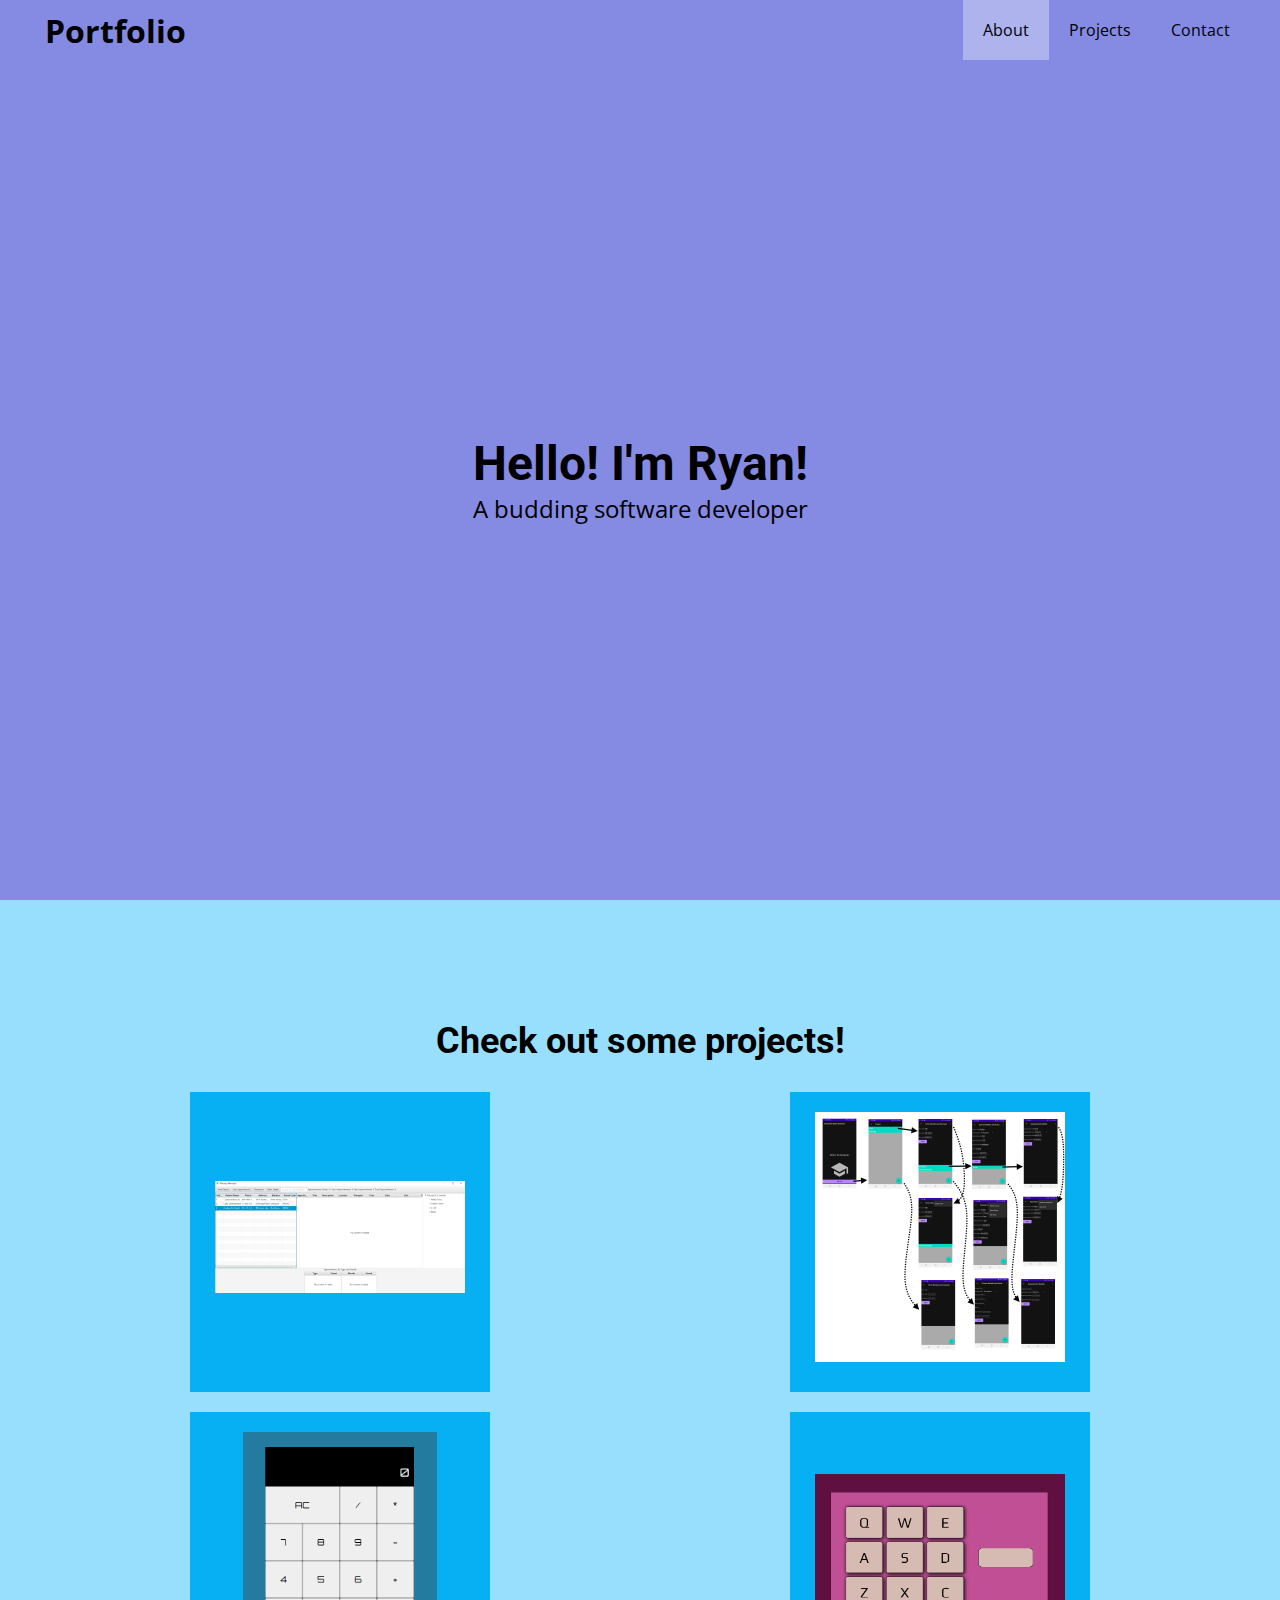
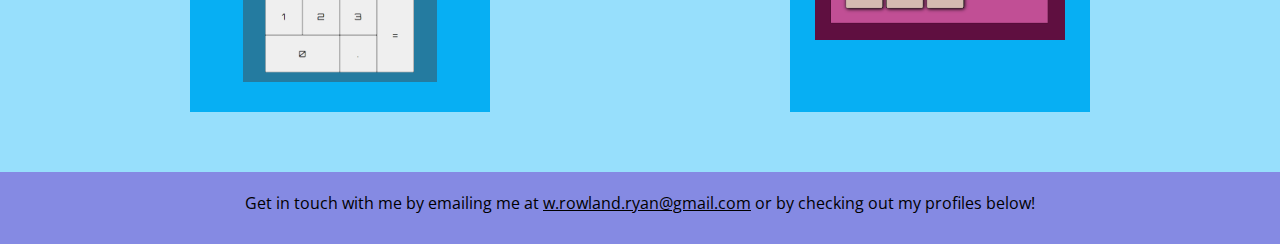
<file: index.html>
<!DOCTYPE html>
<html lang="en" >

<head>
  <meta charset="UTF-8">
  <title>Ryan Rowland Portfolio</title>
  <link rel="stylesheet" href="https://use.fontawesome.com/releases/v5.7.2/css/all.css" integrity="sha384-fnmOCqbTlWIlj8LyTjo7mOUStjsKC4pOpQbqyi7RrhN7udi9RwhKkMHpvLbHG9Sr" crossorigin="anonymous">
  <link rel="stylesheet" href="css/style.css">
</head>

<body>

  <div class="container">
  <nav id="navbar">
    <header><i class="fa fa-2x fa-book-open"></i> <h1>Portfolio</h1></header>
    <ul id="menu">
      <li><a class="nav-link active" href="#welcome-section">About</a></li>
      <li><a class="nav-link" href="#portfolio">Projects</a></li>
      <li><a class="nav-link" href="#contact">Contact</a></li>
    </ul>
  </nav>
  <div class="section" id="welcome-section">
    <div>
      <h1>Hello! I'm Ryan!</h1>
      <p>A budding software developer</p>
    </div>
  </div>
  <div class="section"  id="portfolio" class="portfolio">
    <header>
      <h2>Check out some projects!</h2>
    </header>
    <div id="projects">
      <div class="project-tile">
        <a href="appointmentTracker.html" target="_blank" class="project-link"><img src="images/appointmentTrackerMainScreen.png" alt="link to Appointment Tracker" class="project-pic">
          <div class="project-title">
            Appointment Tracker
          </div>
        </a>
      </div>
      <div class="project-tile">
        <a href="classScheduler.html" target="_blank" class="project-link"><img src="images/classSchedulerStoryboard.png" alt="link to class Scheduler" class="project-pic">
          <div class="project-title">
            Class Scheduler
          </div>
        </a>
      </div>
      <div class="project-tile">
        <a href="javaScriptCalculator.html" target="_blank" class="project-link"><img src="images/JSCalculator.png" alt="link to JavaScript Calculator" class="project-pic">
          <div class="project-title">
            JavaScript Calculator
          </div>
        </a>
      </div>
      <div class="project-tile">
        <a href="drumMachine.html" target="_blank" class="project-link"><img src="images/DrumMachine.png" alt="link to Drum Machine" class="project-pic">
          <div class="project-title">
            Drum Machine
          </div>
        </a>
      </div>
    </div>

  </div>
  <div class="section" id="contact">
    <p>Get in touch with me by emailing me at <a href="mailto:w.rowland.ryan@gmail.com?subject=Hello!">w.rowland.ryan@gmail.com</a> or by checking out my profiles below!</p>
    <div id="icons">
      <div id="freeCodeCamp"><a id="profile-link" href="https://www.freecodecamp.org/ryanwrowland" target="_blank"><i class="fab fa-3x fa-free-code-camp"></i></a></div>
      <div id="linkedin"><a id="linkedin-link" href="https://www.linkedin.com/in/ryan-w-rowland/" target="_blank"><i class="fab fa-3x fa-linkedin"></i></a></div>
      <div id="github"><a id="github-link" href="https://github.com/RyanWRowland" target="_blank"><i class="fab fa-3x fa-github"></i></a></div>
    </div>
  </div>
</div>
  <script src='https://cdnjs.cloudflare.com/ajax/libs/jquery/3.3.1/jquery.min.js'></script>
  <script  src="js/index.js"></script>
</body>

</html>
</file>
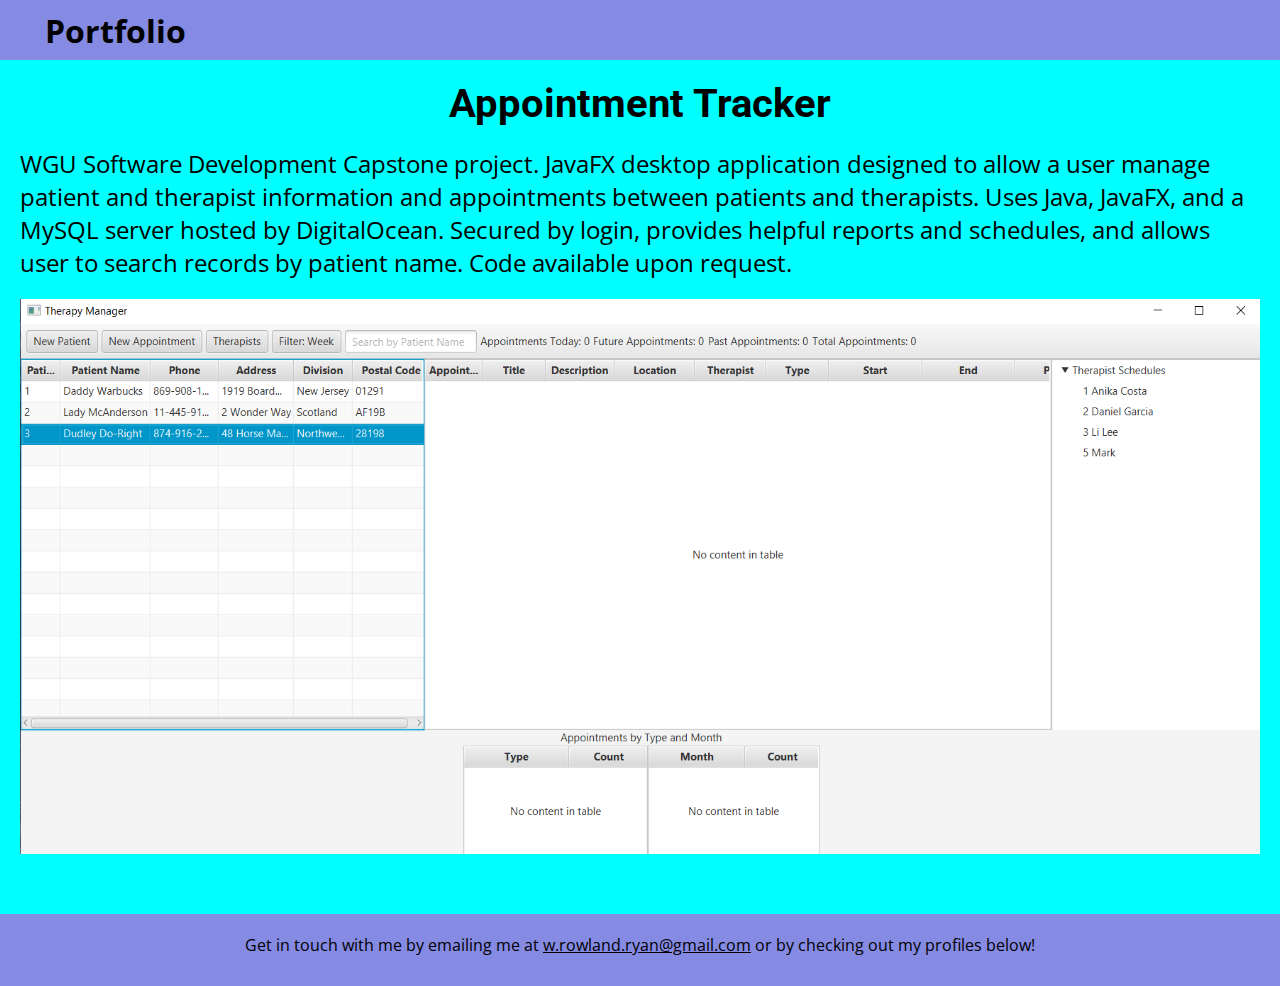
<file: appointmentTracker.html>
<!DOCTYPE html>
<html lang="en" >

  <head>
    <meta charset="UTF-8">
    <title>Appointment Tracker</title>
    <link rel="stylesheet" href="https://use.fontawesome.com/releases/v5.7.2/css/all.css" integrity="sha384-fnmOCqbTlWIlj8LyTjo7mOUStjsKC4pOpQbqyi7RrhN7udi9RwhKkMHpvLbHG9Sr" crossorigin="anonymous">
    <link rel="stylesheet" href="css/style.css">
  </head>
  <body>
    <div class="container">
      <nav id="navbar" class="project-nav">
        <a class="home" href="index.html">
          <header><i class="fa fa-2x fa-book-open"></i> <h1>Portfolio</h1></header>
        </a>
      </nav>

      <div class="section light-blue">
        <h1 class="project-title">Appointment Tracker</h1>
        <p class="project-description">
          WGU Software Development Capstone project. JavaFX desktop application designed to allow a user manage patient and therapist information and appointments between patients and therapists.
          Uses Java, JavaFX, and a MySQL server hosted by DigitalOcean. Secured by login, provides helpful reports and schedules, and allows user to search records by patient name.
          Code available upon request.
        </p>
        <img class="project-image" src="images/appointmentTrackerMainScreen.png" alt="Main screen of the Appointment Tracker project">
      </div>

      <div class="section" id="contact">
        <p>Get in touch with me by emailing me at <a href="mailto:w.rowland.ryan@gmail.com?subject=Hello!">w.rowland.ryan@gmail.com</a> or by checking out my profiles below!</p>
        <div id="icons">
          <div id="freeCodeCamp"><a id="profile-link" href="https://www.freecodecamp.org/ryanwrowland" target="_blank"><i class="fab fa-3x fa-free-code-camp"></i></a></div>
          <div id="linkedin"><a id="linkedin-link" href="https://www.linkedin.com/in/ryan-w-rowland/" target="_blank"><i class="fab fa-3x fa-linkedin"></i></a></div>
          <div id="github"><a id="github-link" href="https://github.com/RyanWRowland" target="_blank"><i class="fab fa-3x fa-github"></i></a></div>
        </div>
      </div>
    </div>
  </body>
</html>
</file>
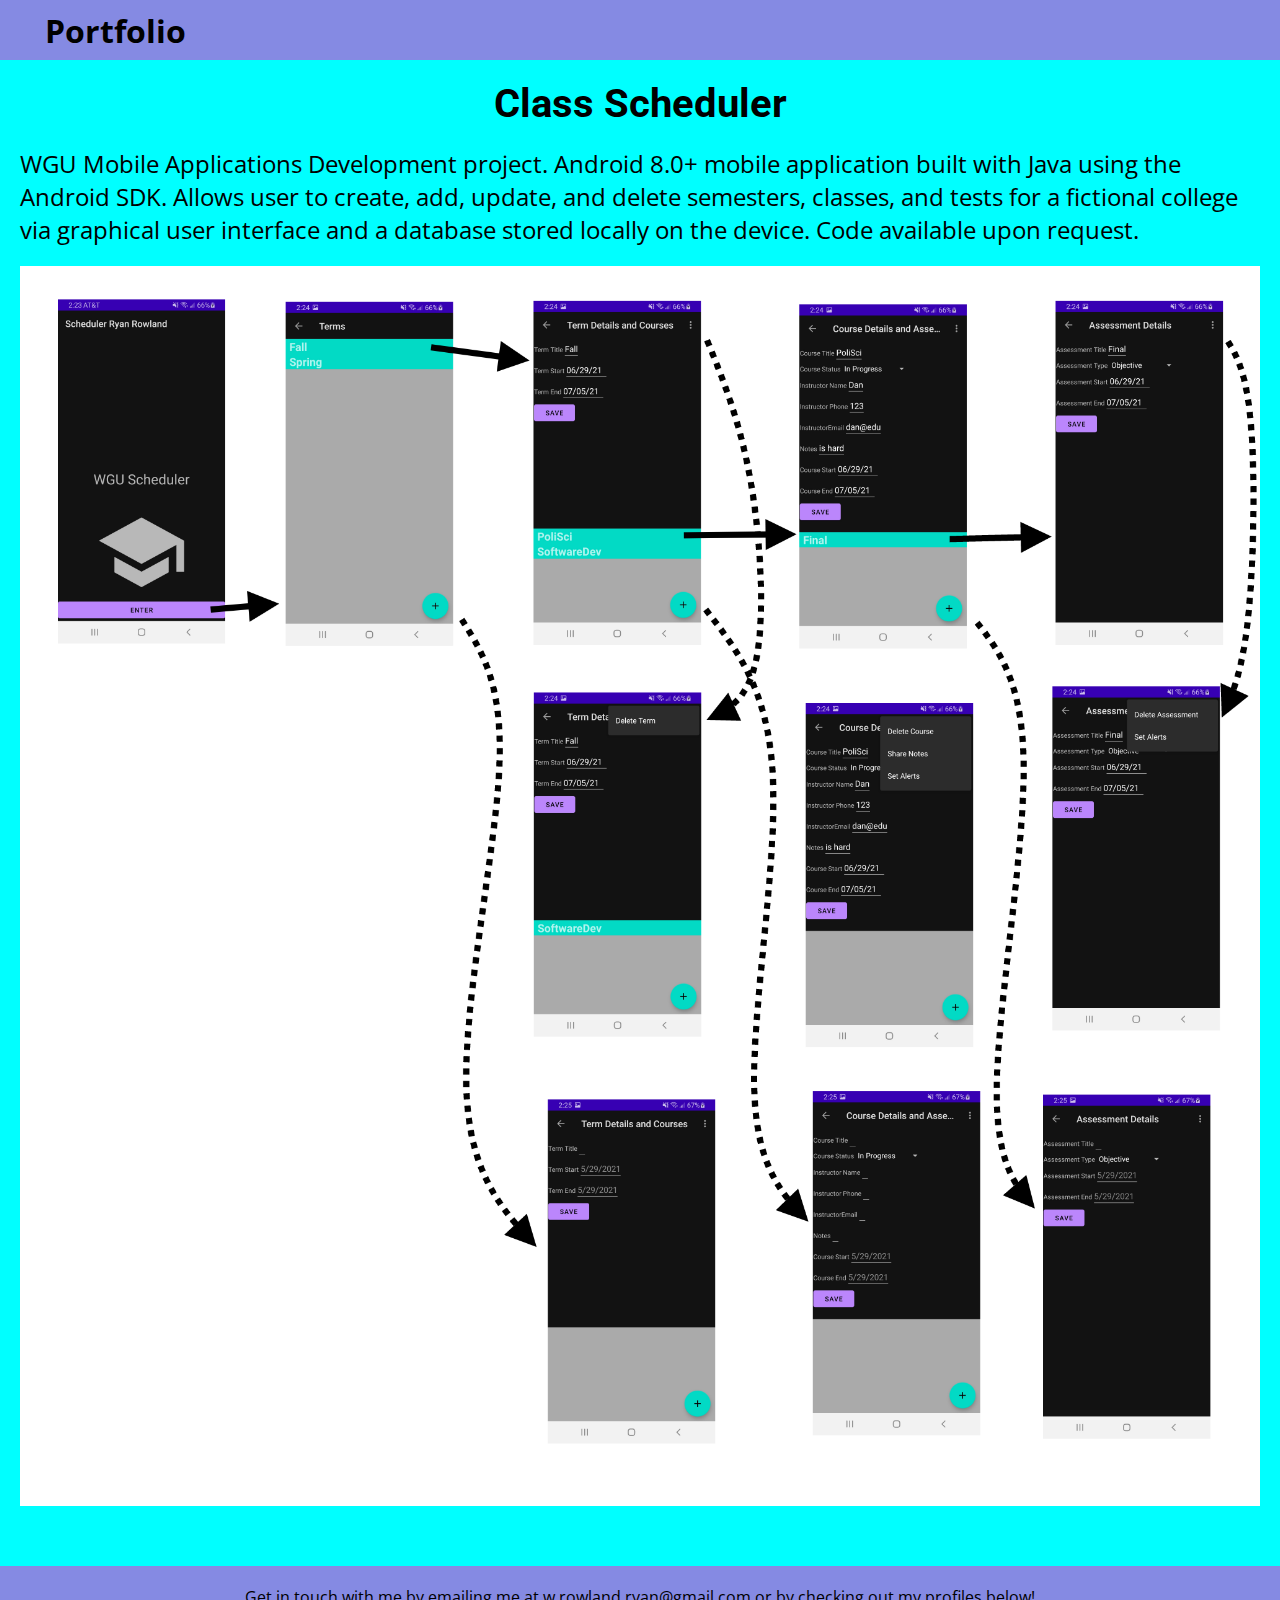
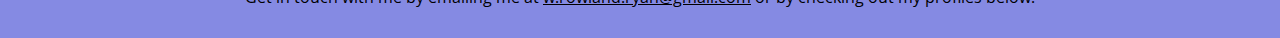
<file: classScheduler.html>
<!DOCTYPE html>
<html lang="en" >

  <head>
    <meta charset="UTF-8">
    <title>Class Scheduler</title>
    <link rel="stylesheet" href="https://use.fontawesome.com/releases/v5.7.2/css/all.css" integrity="sha384-fnmOCqbTlWIlj8LyTjo7mOUStjsKC4pOpQbqyi7RrhN7udi9RwhKkMHpvLbHG9Sr" crossorigin="anonymous">
    <link rel="stylesheet" href="css/style.css">
  </head>
  <body>
    <div class="container">
      <nav id="navbar" class="project-nav">
        <a class="home" href="index.html">
          <header><i class="fa fa-2x fa-book-open"></i> <h1>Portfolio</h1></header>
        </a>
      </nav>

      <div class="section light-blue">
        <h1 class="project-title">Class Scheduler</h1>
        <p class="project-description">
          WGU Mobile Applications Development project. Android 8.0+ mobile application built with Java using the Android SDK.  Allows user to create, add, update, and delete semesters, classes, and tests for a fictional
college via graphical user interface and a database stored locally on the device. Code available upon request.
        </p>
        <img class="project-image" src="images/classSchedulerStoryboard.png" alt="Class Scheduler story board">
      </div>

      <div class="section" id="contact">
        <p>Get in touch with me by emailing me at <a href="mailto:w.rowland.ryan@gmail.com?subject=Hello!">w.rowland.ryan@gmail.com</a> or by checking out my profiles below!</p>
        <div id="icons">
          <div id="freeCodeCamp"><a id="profile-link" href="https://www.freecodecamp.org/ryanwrowland" target="_blank"><i class="fab fa-3x fa-free-code-camp"></i></a></div>
          <div id="linkedin"><a id="linkedin-link" href="https://www.linkedin.com/in/ryan-w-rowland/" target="_blank"><i class="fab fa-3x fa-linkedin"></i></a></div>
          <div id="github"><a id="github-link" href="https://github.com/RyanWRowland" target="_blank"><i class="fab fa-3x fa-github"></i></a></div>
        </div>
      </div>
    </div>
  </body>
</html>
</file>
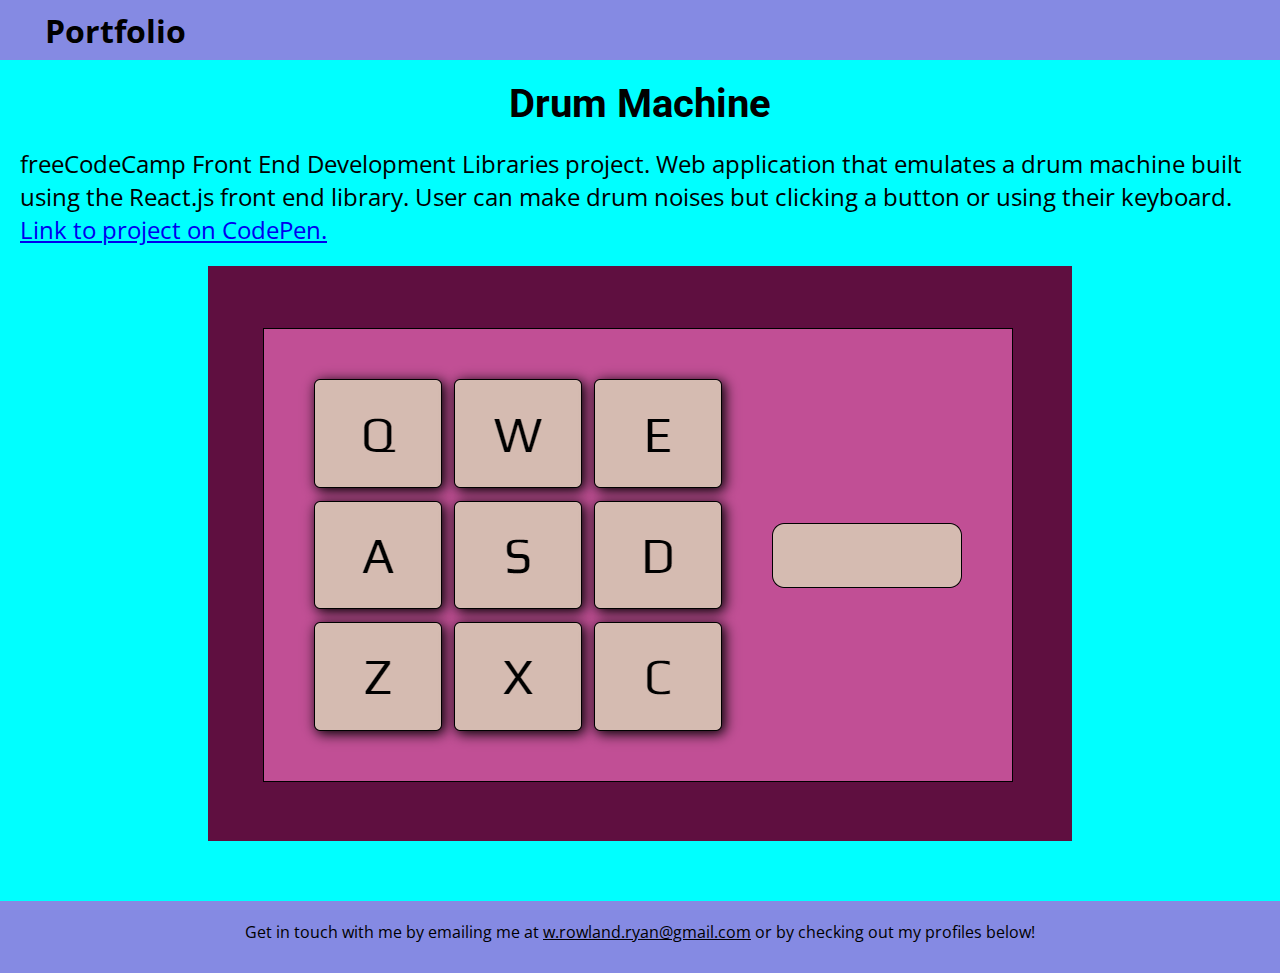
<file: drumMachine.html>
<!DOCTYPE html>
<html lang="en" >

  <head>
    <meta charset="UTF-8">
    <title>Drum Machine</title>
    <link rel="stylesheet" href="https://use.fontawesome.com/releases/v5.7.2/css/all.css" integrity="sha384-fnmOCqbTlWIlj8LyTjo7mOUStjsKC4pOpQbqyi7RrhN7udi9RwhKkMHpvLbHG9Sr" crossorigin="anonymous">
    <link rel="stylesheet" href="css/style.css">
  </head>
  <body>
    <div class="container">
      <nav id="navbar" class="navbar project-nav">
        <a class="home" href="index.html">
          <header><i class="fa fa-2x fa-book-open"></i> <h1>Portfolio</h1></header>
        </a>
      </nav>

      <div class="section light-blue">
        <h1 class="project-title">Drum Machine</h1>
        <p class="project-description">
          freeCodeCamp Front End Development Libraries project. Web application that emulates a drum machine built using the React.js front end library. User can make drum noises but clicking a button or using their keyboard. <a href="https://codepen.io/ryanwrowland/full/rRJRbB" target="_blank">Link to project on CodePen.</a>
        </p>
        <img class="project-image" src="images/DrumMachine.png" alt="Image of the drum machine project">
      </div>

      <div class="section" id="contact">
        <p>Get in touch with me by emailing me at <a href="mailto:w.rowland.ryan@gmail.com?subject=Hello!">w.rowland.ryan@gmail.com</a> or by checking out my profiles below!</p>
        <div id="icons">
          <div id="freeCodeCamp"><a id="profile-link" href="https://www.freecodecamp.org/ryanwrowland" target="_blank"><i class="fab fa-3x fa-free-code-camp"></i></a></div>
          <div id="linkedin"><a id="linkedin-link" href="https://www.linkedin.com/in/ryan-w-rowland/" target="_blank"><i class="fab fa-3x fa-linkedin"></i></a></div>
          <div id="github"><a id="github-link" href="https://github.com/RyanWRowland" target="_blank"><i class="fab fa-3x fa-github"></i></a></div>
        </div>
      </div>
    </div>
  </body>
</html>
</file>
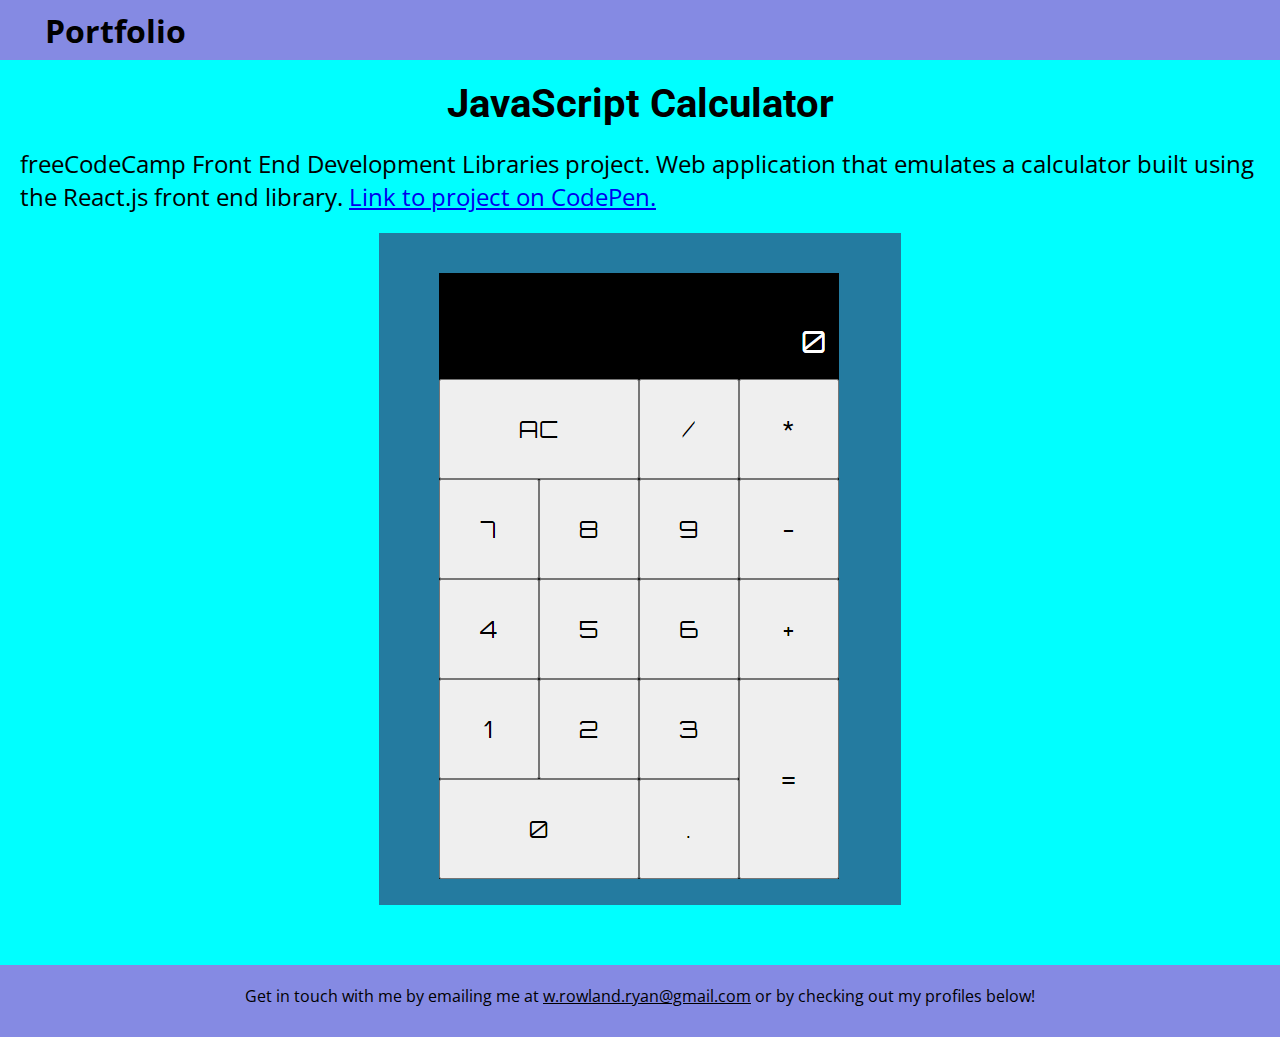
<file: javaScriptCalculator.html>
<!DOCTYPE html>
<html lang="en" >

  <head>
    <meta charset="UTF-8">
    <title>JavaScript Calculator</title>
    <link rel="stylesheet" href="https://use.fontawesome.com/releases/v5.7.2/css/all.css" integrity="sha384-fnmOCqbTlWIlj8LyTjo7mOUStjsKC4pOpQbqyi7RrhN7udi9RwhKkMHpvLbHG9Sr" crossorigin="anonymous">
    <link rel="stylesheet" href="css/style.css">
  </head>
  <body>
    <div class="container">
      <nav id="navbar" class="project-nav">
        <a class="home" href="index.html">
          <header><i class="fa fa-2x fa-book-open"></i> <h1>Portfolio</h1></header>
        </a>
      </nav>

      <div class="section light-blue">
        <h1 class="project-title">JavaScript Calculator</h1>
        <p class="project-description">
          freeCodeCamp Front End Development Libraries project. Web application that emulates a calculator built using the React.js front end library. <a href="https://codepen.io/ryanwrowland/full/vPaZmb" target="_blank">Link to project on CodePen.</a>
        </p>
        <img class="project-image" src="images/JSCalculator.png" alt="Image of a JavaScript calculator">
      </div>

      <div class="section" id="contact">
        <p>Get in touch with me by emailing me at <a href="mailto:w.rowland.ryan@gmail.com?subject=Hello!">w.rowland.ryan@gmail.com</a> or by checking out my profiles below!</p>
        <div id="icons">
          <div id="freeCodeCamp"><a id="profile-link" href="https://www.freecodecamp.org/ryanwrowland" target="_blank"><i class="fab fa-3x fa-free-code-camp"></i></a></div>
          <div id="linkedin"><a id="linkedin-link" href="https://www.linkedin.com/in/ryan-w-rowland/" target="_blank"><i class="fab fa-3x fa-linkedin"></i></a></div>
          <div id="github"><a id="github-link" href="https://github.com/RyanWRowland" target="_blank"><i class="fab fa-3x fa-github"></i></a></div>
        </div>
      </div>
    </div>
  </body>
</html>
</file>
<file: css/style.css>
@import url("https://fonts.googleapis.com/css?family=Open+Sans|Roboto");
* {
  margin: 0;
  padding: 0;
  box-sizing: border-box;
}

#navbar {
  position: fixed;
  top: 0;
  right: 0;
  left: 0;
  z-index: 1;
  height: 60px;
  background-color: #858AE3;
  display: flex;
  justify-content: space-between;
  align-items: center;
}
#navbar header {
  margin: 0 30px;
  display: flex;
  align-items: center;
  font-family: "Open Sans", sans-serif;
  font-size: 1em;
}
#navbar header i {
  margin-right: 15px;
}
#navbar #menu {
  display: flex;
  justify-content: space-around;
  line-height: 60px;
  margin: 0 30px;
  height: 100%;
  list-style: none;
  font-family: "Open Sans", sans-serif;
  font-size: 1em;
}
#navbar #menu a {
  display: inline-block;
  height: 100%;
  padding: 0 20px;
  text-align: center;
  color: black;
  text-decoration: none;
}
#navbar #menu a:hover {
  background-color: #5c62d9;
}
@media (max-width: 600px) {
  #navbar {
    flex-direction: column;
    height: auto;
  }
  #navbar header {
    padding-top: 10px;
    padding-bottom: 10px;
  }
}

.active {
  background-color: #aeb2ed;
}

.section {
  padding: 60px 20px;
}

#welcome-section {
  height: 100vh;
  background-color: #858AE3;
  display: flex;
  justify-content: center;
  align-items: center;
}
#welcome-section div {
  margin-top: 60px;
  text-align: center;
}
#welcome-section div h1 {
  font-size: 3em;
  font-family: "Roboto", sans-serif;
}
#welcome-section div p {
  font-size: 1.5em;
  font-family: "Open Sans", sans-serif;
}

#portfolio {
  background-color: #97DFFC;
  display: flex;
  flex-direction: column;
  justify-content: center;
  align-items: center;
}
#portfolio header {
  text-align: center;
  font-family: "Roboto", sans-serif;
  font-size: 1.5em;
  margin-top: 60px;
  padding-bottom: 30px;
}
#portfolio #projects {
  display: grid;
  grid-template-columns: 2fr 1fr;
  grid-row-gap: 20px;
}
@media (max-width: 600px) {
  #portfolio #projects {
    grid-template-columns: 1fr;
  }
}
#portfolio .project-tile {
  padding-top: 30px;
  margin: 0;
  width: 300px;
  height: 300px;
  display: flex;
  justify-content: center;
  align-items: center;
  overflow: hidden;
  background-color: #07aff3;
}
#portfolio .project-tile a {
  color: black;
  text-decoration: none;
}
#portfolio .project-tile img {
  max-width: 250px;
  max-height: 250px;
  display: block;
  margin: auto;
  transition: .3s;
}
#portfolio .project-tile .project-title {
  height: 30px;
  width: 100%;
  position: relative;
  opacity: 0;
  font-family: "Open Sans", sans-serif;
  font-size: 1.5em;
  text-align: center;
  transition: 0.3s;
}
#portfolio .project-tile:hover .project-title {
  transform: translate(0, -135px);
  opacity: 1;
}
#portfolio .project-tile:hover img {
  opacity: .3;
  transform: scale(1.1);
}
@media (max-width: 600px) {
  #portfolio .project-tile .project-title {
    transform: translate(0, -135px);
    opacity: 1;
  }
  #portfolio .project-tile img {
    opacity: .3;
    transform: scale(1.1);
  }
}

#contact {
  background-color: #858AE3;
  padding: 20px;
}
#contact p {
  font-size: 1em;
  font-family: "Open Sans", sans-serif;
  text-align: center;
  padding-bottom: 10px;
}
#contact a {
  color: black;
}
#contact #icons {
  width: 50%;
  margin: auto;
  display: flex;
  justify-content: space-between;
  align-items: center;
}
#contact #icons a {
  color: black;
}
#contact #icons a:hover i {
  transform: scale(1.2);
}
@media (max-width: 600px) {
  #contact #icons {
    width: 100%;
  }
}

.home {
  display: inline-block;
  color: black;
  text-decoration: none;
}

.project-title {
  text-align: center;
  padding: 20px;
  font-size: 2.5em;
  font-family: "Roboto", sans-serif;
}

.project-image {
  max-width: 100%;
  display: block;
  margin-left: auto;
  margin-right: auto;
}

.project-description {
  padding: 0px 0px 20px 0px;
  font-size: 1.5em;
  font-family: "Open Sans", sans-serif;
}

.light-blue {
  background-color: aqua;
}

.project-nav {
  position: absolute;
}
</file>
